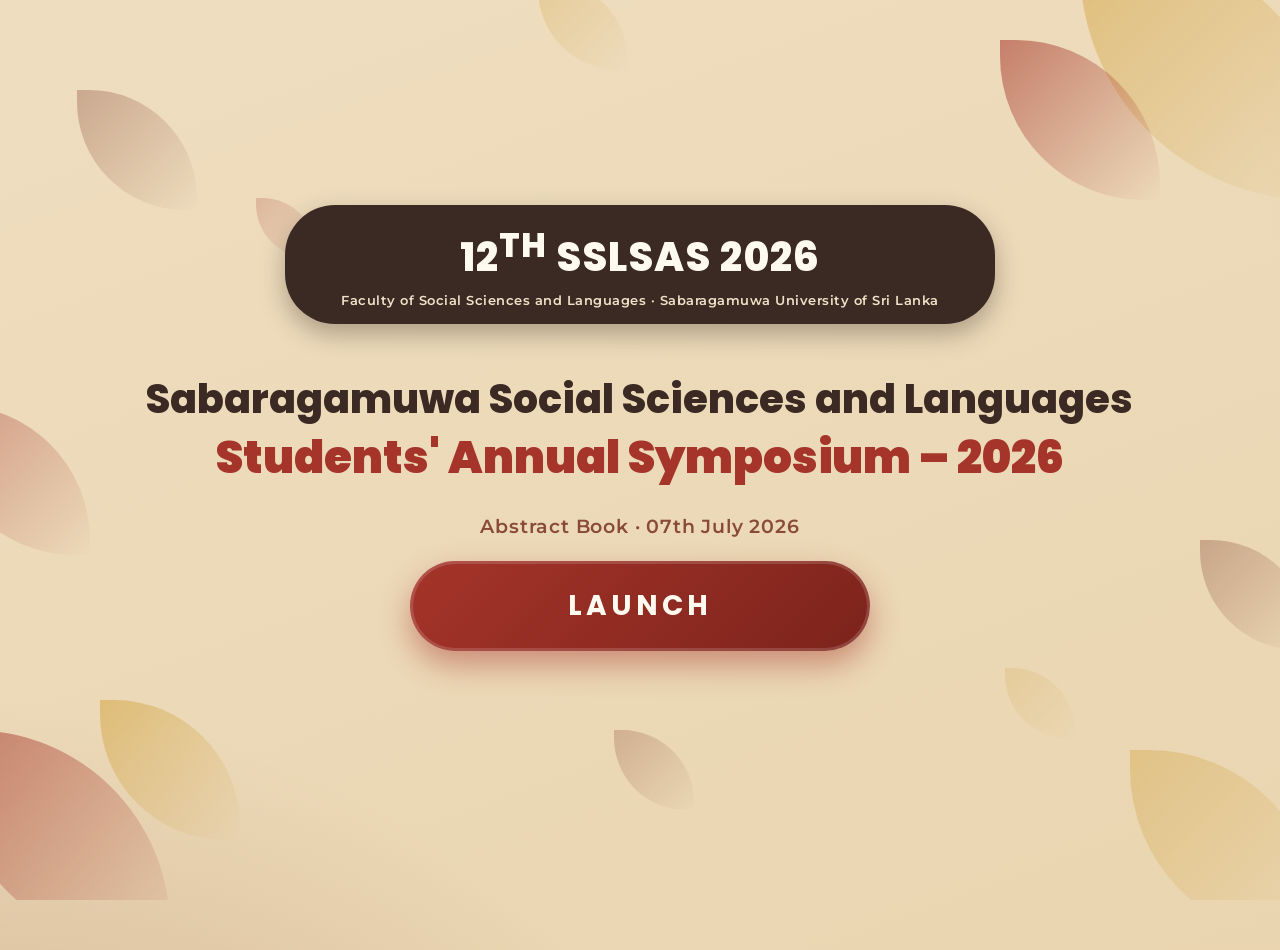
<file: index.html>
<!doctype html>
<html lang="en">

<head>
	<meta charset="utf-8" />
	<meta name="viewport" content="width=device-width, initial-scale=1" />
	<title>12th SSLSAS 2026 | Symposium Launch</title>
	<link rel="preconnect" href="https://fonts.googleapis.com">
	<link rel="preconnect" href="https://fonts.gstatic.com" crossorigin>
	<link
		href="https://fonts.googleapis.com/css2?family=Poppins:wght@400;500;600;700;800;900&family=Montserrat:wght@600;700;800&display=swap"
		rel="stylesheet">
	<style>
		:root {
			--cream: #efdec1;
			--cream-2: #e6cfa4;
			--brown-dark: #3a2a23;
			--brown-mid: #6b3f30;
			--maroon: #a5342a;
			--rust: #8a4a38;
			--gold: #d3a544;
			--white: #fffaf0;
		}

		* {
			box-sizing: border-box;
		}

		html,
		body {
			margin: 0;
			padding: 0;
			height: 100%;
			width: 100%;
			overflow: hidden;
			font-family: 'Poppins', 'Segoe UI', sans-serif;
		}

		body {
			display: flex;
			align-items: center;
			justify-content: center;
			background: var(--cream);
			position: relative;
		}

		/* ambient drifting gradient backdrop */
		body::before {
			content: '';
			position: fixed;
			inset: -10%;
			z-index: 0;
			background:
				radial-gradient(circle at 92% 6%, rgba(211, 165, 68, 0.55) 0%, rgba(211, 165, 68, 0) 32%),
				radial-gradient(circle at 100% 0%, rgba(165, 52, 42, 0.35) 0%, rgba(165, 52, 42, 0) 28%),
				radial-gradient(circle at 4% 96%, rgba(138, 74, 56, 0.4) 0%, rgba(138, 74, 56, 0) 30%),
				linear-gradient(160deg, var(--cream) 0%, var(--cream-2) 100%);
			background-size: 160% 160%;
			animation: bgDrift 16s ease-in-out infinite alternate;
		}

		@keyframes bgDrift {
			0% {
				background-position: 0% 0%, 100% 0%, 0% 100%, 0% 0%;
			}

			50% {
				background-position: 15% 20%, 80% 15%, 20% 80%, 10% 10%;
			}

			100% {
				background-position: 5% 10%, 90% 5%, 10% 90%, 0% 0%;
			}
		}

		/* decorative corner leaves, echoing the poster's autumn palette */
		.leaf {
			position: absolute;
			border-radius: 0 90% 0 90%;
			opacity: 0.55;
			filter: blur(0.5px);
			animation: leafFloat 10s ease-in-out infinite;
		}

		.leaf--gold {
			background: linear-gradient(135deg, var(--gold), transparent);
		}

		.leaf--maroon {
			background: linear-gradient(135deg, var(--maroon), transparent);
		}

		.leaf--rust {
			background: linear-gradient(135deg, var(--rust), transparent);
		}

		.leaf.tr1 {
			width: 260px;
			height: 260px;
			top: -60px;
			right: -60px;
			--base-rot: 20deg;
			animation-duration: 12s;
			animation-delay: 0s;
		}

		.leaf.tr2 {
			width: 160px;
			height: 160px;
			top: 40px;
			right: 120px;
			--base-rot: -15deg;
			animation-duration: 9s;
			animation-delay: 1.2s;
		}

		.leaf.bl1 {
			width: 220px;
			height: 220px;
			bottom: -50px;
			left: -50px;
			--base-rot: 200deg;
			animation-duration: 13s;
			animation-delay: 2.4s;
		}

		.leaf.bl2 {
			width: 140px;
			height: 140px;
			bottom: 60px;
			left: 100px;
			--base-rot: 150deg;
			animation-duration: 8s;
			animation-delay: 3.6s;
		}

		.leaf.tl1 {
			width: 120px;
			height: 120px;
			top: 10%;
			left: 6%;
			--base-rot: 60deg;
			animation-duration: 11s;
			animation-delay: 0.8s;
			opacity: 0.35;
		}

		.leaf.tc1 {
			width: 90px;
			height: 90px;
			top: -20px;
			left: 42%;
			--base-rot: 100deg;
			animation-duration: 10s;
			animation-delay: 2s;
			opacity: 0.3;
		}

		.leaf.ml1 {
			width: 150px;
			height: 150px;
			top: 45%;
			left: -60px;
			--base-rot: 300deg;
			animation-duration: 14s;
			animation-delay: 1.6s;
			opacity: 0.4;
		}

		.leaf.mr1 {
			width: 110px;
			height: 110px;
			top: 60%;
			right: -30px;
			--base-rot: 250deg;
			animation-duration: 10.5s;
			animation-delay: 3s;
			opacity: 0.35;
		}

		.leaf.br1 {
			width: 190px;
			height: 190px;
			bottom: -40px;
			right: -40px;
			--base-rot: 130deg;
			animation-duration: 12.5s;
			animation-delay: 0.5s;
			opacity: 0.4;
		}

		.leaf.bc1 {
			width: 80px;
			height: 80px;
			bottom: 10%;
			left: 48%;
			--base-rot: 30deg;
			animation-duration: 9.5s;
			animation-delay: 2.8s;
			opacity: 0.28;
		}

		.leaf.mid1 {
			width: 60px;
			height: 60px;
			top: 22%;
			left: 20%;
			--base-rot: 80deg;
			animation-duration: 8.5s;
			animation-delay: 1s;
			opacity: 0.22;
		}

		.leaf.mid2 {
			width: 70px;
			height: 70px;
			bottom: 18%;
			right: 16%;
			--base-rot: 320deg;
			animation-duration: 11.5s;
			animation-delay: 3.4s;
			opacity: 0.22;
		}

		@keyframes leafFloat {

			0%,
			100% {
				transform: translate(0, 0) rotate(var(--base-rot));
			}

			50% {
				transform: translate(-16px, 14px) rotate(calc(var(--base-rot) + 10deg));
			}
		}

		.stage {
			position: relative;
			z-index: 2;
			width: min(96vw, 1280px);
			display: flex;
			flex-direction: column;
			align-items: center;
			text-align: center;
		}

		.badge {
			position: relative;
			overflow: hidden;
			background: var(--brown-dark);
			color: var(--white);
			border-radius: 50px;
			padding: 16px 56px;
			font-weight: 800;
			font-size: clamp(22px, 3.6vw, 40px);
			letter-spacing: 1px;
			box-shadow: 0 10px 24px rgba(58, 42, 35, 0.35), 0 0 0 0 rgba(211, 165, 68, 0.55);
			margin-bottom: 26px;
			white-space: nowrap;
			opacity: 0;
			animation:
				badgeIn 0.8s cubic-bezier(0.22, 1, 0.36, 1) 0.15s forwards,
				badgeGlow 3.5s ease-in-out 1s infinite;
		}

		.badge::after {
			content: '';
			position: absolute;
			top: 0;
			left: -70%;
			width: 35%;
			height: 100%;
			background: linear-gradient(115deg, transparent, rgba(255, 255, 255, 0.25), transparent);
			transform: skewX(-20deg);
			animation: badgeShine 4s ease-in-out 1.2s infinite;
		}

		.badge small {
			display: block;
			font-family: 'Montserrat', sans-serif;
			font-weight: 600;
			font-size: 0.32em;
			letter-spacing: 0.5px;
			margin-top: 6px;
			color: #f0e2c8;
			white-space: normal;
		}

		@keyframes badgeIn {
			0% {
				opacity: 0;
				transform: translateY(-22px) scale(0.9);
			}

			100% {
				opacity: 1;
				transform: translateY(0) scale(1);
			}
		}

		@keyframes badgeGlow {

			0%,
			100% {
				box-shadow: 0 10px 24px rgba(58, 42, 35, 0.35), 0 0 0 0 rgba(211, 165, 68, 0.45);
			}

			50% {
				box-shadow: 0 10px 28px rgba(58, 42, 35, 0.4), 0 0 26px 6px rgba(211, 165, 68, 0.5);
			}
		}

		@keyframes badgeShine {
			0% {
				left: -70%;
			}

			35%,
			100% {
				left: 130%;
			}
		}

		.title {
			display: flex;
			flex-direction: column;
			align-items: center;
			gap: 6px;
			color: var(--brown-dark);
			font-weight: 800;
			line-height: 1.25;
			margin: 0 0 10px;
			width: 100%;
			opacity: 0;
			animation: fadeInUp 0.8s cubic-bezier(0.22, 1, 0.36, 1) 0.4s forwards;
		}

		@keyframes fadeInUp {
			0% {
				opacity: 0;
				transform: translateY(18px);
			}

			100% {
				opacity: 1;
				transform: translateY(0);
			}
		}

		.title .line {
			white-space: nowrap;
			font-size: clamp(15px, 3.1vw, 40px);
		}

		.title .accent {
			color: var(--maroon);
			font-weight: 900;
			white-space: nowrap;
			font-size: clamp(18px, 3.5vw, 46px);
		}

		.subtitle {
			color: var(--rust);
			font-family: 'Montserrat', sans-serif;
			font-weight: 600;
			font-size: clamp(14px, 1.8vw, 19px);
			margin-bottom: 44px;
			letter-spacing: 0.8px;
			opacity: 0;
			animation: fadeInUp 0.8s cubic-bezier(0.22, 1, 0.36, 1) 0.6s forwards;
		}

		.launch-btn {
			position: relative;
			overflow: hidden;
			border: none;
			cursor: pointer;
			background: linear-gradient(135deg, var(--maroon), #7c231b);
			color: var(--white);
			font-family: 'Poppins', sans-serif;
			font-weight: 700;
			font-size: clamp(20px, 2.6vw, 28px);
			letter-spacing: 4px;
			padding: 24px 90px;
			min-width: min(70vw, 460px);
			border-radius: 70px;
			box-shadow: 0 14px 30px rgba(165, 52, 42, 0.45), inset 0 0 0 3px rgba(255, 255, 255, 0.15);
			transition: transform 0.28s ease, box-shadow 0.28s ease, letter-spacing 0.28s ease, min-width 0.28s ease, background 0.28s ease;
			opacity: 0;
			animation:
				fadeInUp 0.8s cubic-bezier(0.22, 1, 0.36, 1) 0.8s forwards,
				btnPulse 2.6s ease-in-out 1.8s infinite;
		}

		@keyframes btnPulse {

			0%,
			100% {
				box-shadow: 0 14px 30px rgba(165, 52, 42, 0.45), inset 0 0 0 3px rgba(255, 255, 255, 0.15);
			}

			50% {
				box-shadow: 0 16px 38px rgba(165, 52, 42, 0.6), inset 0 0 0 3px rgba(255, 255, 255, 0.25), 0 0 22px 4px rgba(211, 165, 68, 0.4);
			}
		}

		.launch-btn::before {
			content: '';
			position: absolute;
			top: 0;
			left: -60%;
			width: 40%;
			height: 100%;
			background: linear-gradient(115deg, transparent, rgba(255, 255, 255, 0.35), transparent);
			transform: skewX(-20deg);
			transition: left 0.6s ease;
		}

		.launch-btn:hover {
			transform: translateY(-4px) scale(1.04);
			min-width: min(74vw, 520px);
			letter-spacing: 6px;
			background: linear-gradient(135deg, #c4432f, var(--maroon));
			box-shadow: 0 22px 46px rgba(165, 52, 42, 0.6), inset 0 0 0 3px rgba(255, 255, 255, 0.28);
		}

		.launch-btn:hover::before {
			left: 130%;
		}

		.launch-btn:active {
			transform: translateY(-1px) scale(0.99);
		}

		.hint {
			margin-top: 20px;
			color: var(--brown-mid);
			font-family: 'Montserrat', sans-serif;
			font-size: 14px;
			opacity: 0;
			animation: hintIn 0.8s cubic-bezier(0.22, 1, 0.36, 1) 1.1s forwards;
		}

		@keyframes hintIn {
			0% {
				opacity: 0;
				transform: translateY(12px);
			}

			100% {
				opacity: 0.85;
				transform: translateY(0);
			}
		}

		/* Countdown */
		.countdown-wrap {
			display: none;
			flex-direction: column;
			align-items: center;
			justify-content: center;
			width: 100%;
		}

		.countdown-label {
			color: var(--brown-dark);
			font-family: 'Montserrat', sans-serif;
			font-weight: 700;
			letter-spacing: 5px;
			font-size: clamp(15px, 2vw, 20px);
			margin-bottom: 30px;
			text-transform: uppercase;
		}

		.ring-box {
			position: relative;
			width: min(40vw, 300px);
			height: min(40vw, 300px);
			display: flex;
			align-items: center;
			justify-content: center;
		}

		.ring-box svg {
			position: absolute;
			top: 0;
			left: 0;
			width: 100%;
			height: 100%;
			transform: rotate(-90deg);
		}

		.ring-track {
			fill: none;
			stroke: rgba(58, 42, 35, 0.12);
			stroke-width: 10;
		}

		.ring-progress {
			fill: none;
			stroke: url(#ringGradient);
			stroke-width: 10;
			stroke-linecap: round;
			transition: stroke-dashoffset 1s linear;
		}

		.countdown-core {
			width: 74%;
			height: 74%;
			border-radius: 50%;
			background: radial-gradient(circle at 35% 30%, var(--gold), var(--maroon) 72%);
			display: flex;
			align-items: center;
			justify-content: center;
			box-shadow: 0 20px 50px rgba(58, 42, 35, 0.4), inset 0 0 0 6px rgba(255, 255, 255, 0.18);
		}

		.countdown-number {
			font-size: clamp(64px, 9vw, 110px);
			font-weight: 900;
			color: var(--white);
			text-shadow: 0 6px 18px rgba(0, 0, 0, 0.35);
		}

		.pulse {
			animation: pulse 1s ease-out;
		}

		@keyframes pulse {
			0% {
				transform: scale(0.6);
				opacity: 0;
			}

			40% {
				transform: scale(1.08);
				opacity: 1;
			}

			100% {
				transform: scale(1);
				opacity: 1;
			}
		}

		/* wide segmented tracker under the ring */
		.segments {
			display: flex;
			gap: 10px;
			margin-top: 40px;
			width: min(90vw, 900px);
		}

		.segment {
			flex: 1;
			height: 10px;
			border-radius: 6px;
			background: rgba(58, 42, 35, 0.15);
			overflow: hidden;
		}

		.segment.filled {
			background: linear-gradient(90deg, var(--gold), var(--maroon));
		}

		.countdown-caption {
			margin-top: 24px;
			color: var(--brown-mid);
			font-family: 'Montserrat', sans-serif;
			font-weight: 600;
			font-size: clamp(13px, 1.5vw, 16px);
			letter-spacing: 0.5px;
		}

		.stage.hidden {
			display: none;
		}
	</style>
</head>

<body>

	<div class="leaf leaf--gold tr1"></div>
	<div class="leaf leaf--maroon tr2"></div>
	<div class="leaf leaf--maroon bl1"></div>
	<div class="leaf leaf--gold bl2"></div>
	<div class="leaf leaf--rust tl1"></div>
	<div class="leaf leaf--gold tc1"></div>
	<div class="leaf leaf--maroon ml1"></div>
	<div class="leaf leaf--rust mr1"></div>
	<div class="leaf leaf--gold br1"></div>
	<div class="leaf leaf--rust bc1"></div>
	<div class="leaf leaf--maroon mid1"></div>
	<div class="leaf leaf--gold mid2"></div>

	<div class="stage" id="intro-stage">
		<div class="badge">
			12<sup>TH</sup> SSLSAS 2026
			<small>Faculty of Social Sciences and Languages &middot; Sabaragamuwa University of Sri Lanka</small>
		</div>
		<br>
		<h1 class="title"><span class="line">Sabaragamuwa Social Sciences and Languages</span><span
				class="accent">Students' Annual Symposium &ndash; 2026</span></h1>
		<p class="subtitle">Abstract Book &middot; 07th July 2026
			<br>
			<br>
			<button class="launch-btn" id="launch-btn">LAUNCH</button>
		</p>
		<!-- <p class="hint">Click to begin the countdown and open the abstract flip book</p> -->
	</div>

	<div class="stage countdown-wrap" id="countdown-stage">
		<div class="countdown-label">Launching the Abstract Book in</div>

		<div class="ring-box">
			<svg viewBox="0 0 120 120">
				<defs>
					<linearGradient id="ringGradient" x1="0%" y1="0%" x2="100%" y2="100%">
						<stop offset="0%" stop-color="#d3a544" />
						<stop offset="100%" stop-color="#a5342a" />
					</linearGradient>
				</defs>
				<circle class="ring-track" cx="60" cy="60" r="52"></circle>
				<circle class="ring-progress" id="ring-progress" cx="60" cy="60" r="52"></circle>
			</svg>
			<div class="countdown-core">
				<div class="countdown-number pulse" id="countdown-number">10</div>
			</div>
		</div>

		<div class="segments" id="segments"></div>

		<!-- <p class="countdown-caption">Opening the flip book automatically&hellip;</p> -->
	</div>

	<script>
		var introStage = document.getElementById('intro-stage');
		var countdownStage = document.getElementById('countdown-stage');
		var countdownNumber = document.getElementById('countdown-number');
		var launchBtn = document.getElementById('launch-btn');
		var ringProgress = document.getElementById('ring-progress');
		var segmentsBox = document.getElementById('segments');

		var TOTAL = 10;
		var RADIUS = 52;
		var CIRCUMFERENCE = 2 * Math.PI * RADIUS;

		ringProgress.style.strokeDasharray = CIRCUMFERENCE;
		ringProgress.style.strokeDashoffset = 0;

		// build the wide segmented tracker
		for (var i = 0; i < TOTAL; i++) {
			var seg = document.createElement('div');
			seg.className = 'segment';
			seg.id = 'seg-' + i;
			segmentsBox.appendChild(seg);
		}

		launchBtn.addEventListener('click', function () {
			introStage.classList.add('hidden');
			countdownStage.style.display = 'flex';
			startCountdown(TOTAL);
		});

		function setRing(current) {
			var fraction = current / TOTAL;
			ringProgress.style.strokeDashoffset = CIRCUMFERENCE * (1 - fraction);
		}

		function fillSegments(current) {
			var lit = TOTAL - current;
			for (var i = 0; i < TOTAL; i++) {
				var seg = document.getElementById('seg-' + i);
				if (i < lit) seg.classList.add('filled');
			}
		}

		function startCountdown(from) {
			var current = from;
			countdownNumber.textContent = current;
			setRing(current);
			fillSegments(current);

			var timer = setInterval(function () {
				current -= 1;

				if (current <= 0) {
					clearInterval(timer);
					setRing(0);
					fillSegments(0);
					window.location.href = '2026/index.html';
					return;
				}

				countdownNumber.textContent = current;
				setRing(current);
				fillSegments(current);
				countdownNumber.classList.remove('pulse');
				void countdownNumber.offsetWidth;
				countdownNumber.classList.add('pulse');
			}, 1000);
		}
	</script>

</body>

</html>
</file>
